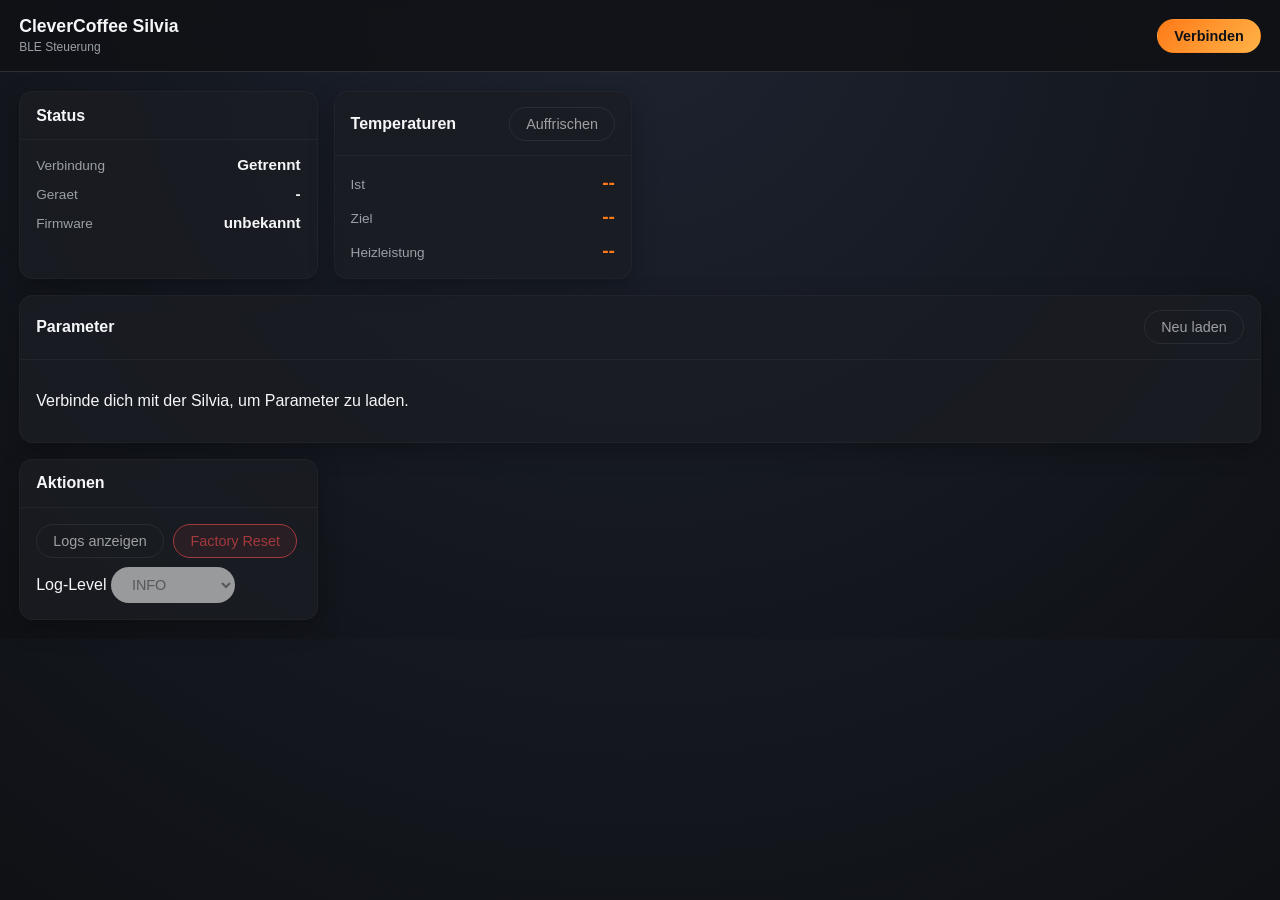
<file: data/app/index.html>
<!DOCTYPE html>
<html lang="de">
<head>
    <meta charset="utf-8">
    <meta name="viewport" content="width=device-width, initial-scale=1">
    <title>CleverCoffee Silvia</title>
    <link rel="manifest" href="../manifest.json">
    <link rel="stylesheet" href="./styles.css">
</head>
<body>
    <header class="top-bar">
        <div class="brand">
            <span class="brand-title">CleverCoffee Silvia</span>
            <span class="brand-sub">BLE Steuerung</span>
        </div>
        <button id="connectBtn" class="primary">Verbinden</button>
    </header>

    <main class="content" id="appRoot">
        <section class="card" id="connectionCard">
            <div class="card-header">
                <h2>Status</h2>
            </div>
            <div class="card-body status">
                <div class="status-row">
                    <span class="label">Verbindung</span>
                    <span class="value" id="connectionState">Getrennt</span>
                </div>
                <div class="status-row">
                    <span class="label">Geraet</span>
                    <span class="value" id="deviceName">-</span>
                </div>
                <div class="status-row">
                    <span class="label">Firmware</span>
                    <span class="value" id="firmwareInfo">unbekannt</span>
                </div>
            </div>
        </section>

        <section class="card" id="telemetryCard">
            <div class="card-header">
                <h2>Temperaturen</h2>
                <button id="refreshTelemetry" class="ghost" aria-label="Temperaturen aktualisieren">Auffrischen</button>
            </div>
            <div class="card-body telemetry">
                <div class="metric">
                    <span class="metric-label">Ist</span>
                    <span class="metric-value" id="tempCurrent">--</span>
                </div>
                <div class="metric">
                    <span class="metric-label">Ziel</span>
                    <span class="metric-value" id="tempTarget">--</span>
                </div>
                <div class="metric">
                    <span class="metric-label">Heizleistung</span>
                    <span class="metric-value" id="tempPower">--</span>
                </div>
            </div>
        </section>

        <section class="card" id="parametersCard">
            <div class="card-header">
                <h2>Parameter</h2>
                <div class="actions">
                    <button id="reloadParameters" class="ghost">Neu laden</button>
                </div>
            </div>
            <div class="card-body" id="parameterContainer">
                <p class="placeholder">Verbinde dich mit der Silvia, um Parameter zu laden.</p>
            </div>
        </section>

        <section class="card" id="actionsCard">
            <div class="card-header">
                <h2>Aktionen</h2>
            </div>
            <div class="card-body actions">
                <button id="toggleLogs" class="ghost">Logs anzeigen</button>
                <button id="factoryReset" class="danger">Factory Reset</button>
                <div class="log-level">
                    <label for="logLevelSelect">Log-Level</label>
                    <select id="logLevelSelect" disabled>
                        <option value="TRACE">TRACE</option>
                        <option value="DEBUG">DEBUG</option>
                        <option value="INFO" selected>INFO</option>
                        <option value="WARNING">WARNING</option>
                        <option value="ERROR">ERROR</option>
                        <option value="FATAL">FATAL</option>
                    </select>
                </div>
            </div>
        </section>

        <section class="card hidden" id="logsCard">
            <div class="card-header">
                <h2>Logs</h2>
                <button id="clearLogs" class="ghost">Leeren</button>
            </div>
            <div class="card-body logs" id="logContainer"></div>
        </section>
    </main>

    <div id="toast" role="status" aria-live="polite"></div>

    <template id="parameterRowTemplate">
        <div class="parameter-row">
            <div class="parameter-info">
                <span class="parameter-label"></span>
                <span class="parameter-name"></span>
            </div>
            <div class="parameter-control"></div>
            <div class="parameter-meta">
                <button class="help ghost" type="button">Info</button>
                <span class="range"></span>
            </div>
            <div class="help-text hidden"></div>
            <div class="error-text hidden"></div>
        </div>
    </template>

    <script src="./main.js" type="module"></script>
</body>
</html>
</file>
<file: data/app/styles.css>
:root {
    --bg-color: #0f1115;
    --card-color: #1a1d23;
    --accent-color: #ff7a18;
    --accent-muted: #ffb347;
    --text-color: #f5f6f7;
    --text-muted: #9aa0a6;
    --border-color: #2a2e36;
    --success: #2ecc71;
    --danger: #ff4d4f;
    --font-base: "Inter", "Segoe UI", sans-serif;
}

* {
    box-sizing: border-box;
}

html, body {
    margin: 0;
    padding: 0;
    background: radial-gradient(circle at top, #1d2330, #0f1115);
    color: var(--text-color);
    font-family: var(--font-base);
    min-height: 100%;
}

body {
    display: flex;
    flex-direction: column;
}

.top-bar {
    display: flex;
    justify-content: space-between;
    align-items: center;
    padding: 1rem 1.2rem;
    background: rgba(15, 17, 21, 0.8);
    backdrop-filter: blur(12px);
    position: sticky;
    top: 0;
    z-index: 10;
    border-bottom: 1px solid var(--border-color);
}

.brand-title {
    display: block;
    font-size: 1.1rem;
    font-weight: 600;
}

.brand-sub {
    font-size: 0.75rem;
    color: var(--text-muted);
}

.content {
    padding: 1.2rem;
    display: grid;
    gap: 1rem;
}

.card {
    background: rgba(26, 29, 35, 0.85);
    border: 1px solid rgba(255, 255, 255, 0.03);
    border-radius: 14px;
    overflow: hidden;
    box-shadow: 0 8px 24px rgba(0, 0, 0, 0.25);
}

.card-header {
    display: flex;
    justify-content: space-between;
    align-items: center;
    padding: 0.9rem 1rem;
    border-bottom: 1px solid rgba(255, 255, 255, 0.04);
}

.card-header h2 {
    margin: 0;
    font-size: 1rem;
    font-weight: 600;
}

.card-body {
    padding: 1rem;
}

.status-row,
.metric {
    display: flex;
    justify-content: space-between;
    align-items: baseline;
    margin-bottom: 0.75rem;
}

.status-row:last-child,
.metric:last-child {
    margin-bottom: 0;
}

.label {
    font-size: 0.85rem;
    color: var(--text-muted);
}

.value {
    font-size: 0.95rem;
    font-weight: 600;
}

.metric-label {
    font-size: 0.85rem;
    color: var(--text-muted);
}

.metric-value {
    font-size: 1.2rem;
    font-weight: 600;
    color: var(--accent-color);
}

button,
select {
    font-family: var(--font-base);
    font-size: 0.9rem;
    border-radius: 999px;
    border: 1px solid transparent;
    padding: 0.5rem 1rem;
    cursor: pointer;
    transition: transform 0.2s ease, box-shadow 0.2s ease, background 0.2s ease;
}

button:disabled,
select:disabled {
    opacity: 0.6;
    cursor: not-allowed;
}

button.primary {
    background: linear-gradient(135deg, var(--accent-color), var(--accent-muted));
    color: #0f1115;
    font-weight: 600;
}

button.ghost {
    background: transparent;
    border-color: rgba(255, 255, 255, 0.12);
    color: var(--text-color);
}

button.danger {
    background: rgba(255, 77, 79, 0.12);
    border-color: var(--danger);
    color: var(--danger);
}

button:hover:not(:disabled),
select:hover:not(:disabled) {
    box-shadow: 0 6px 16px rgba(0, 0, 0, 0.25);
    transform: translateY(-1px);
}

.actions {
    display: flex;
    flex-wrap: wrap;
    gap: 0.6rem;
}

.logs {
    max-height: 320px;
    overflow-y: auto;
    font-family: "Roboto Mono", monospace;
    font-size: 0.75rem;
    line-height: 1.4;
    color: var(--text-muted);
    white-space: pre-wrap;
}

.hidden {
    display: none !important;
}

#toast {
    position: fixed;
    left: 50%;
    bottom: 32px;
    transform: translateX(-50%);
    background: rgba(26, 29, 35, 0.95);
    color: var(--text-color);
    padding: 0.75rem 1.25rem;
    border-radius: 999px;
    box-shadow: 0 10px 30px rgba(0, 0, 0, 0.35);
    opacity: 0;
    pointer-events: none;
    transition: opacity 0.3s ease, transform 0.3s ease;
}

#toast.visible {
    opacity: 1;
    transform: translate(-50%, -6px);
}

.parameter-section {
    margin-bottom: 1.4rem;
}

.parameter-section h3 {
    margin: 0 0 0.6rem 0;
    font-size: 0.95rem;
    font-weight: 600;
}

.parameter-row {
    background: rgba(15, 17, 21, 0.6);
    border: 1px solid rgba(255, 255, 255, 0.04);
    border-radius: 12px;
    padding: 0.8rem;
    margin-bottom: 0.6rem;
    display: grid;
    gap: 0.5rem;
}

.parameter-info {
    display: flex;
    justify-content: space-between;
    align-items: baseline;
}

.parameter-label {
    font-weight: 600;
}

.parameter-name {
    font-size: 0.75rem;
    color: var(--text-muted);
}

.parameter-control input,
.parameter-control select {
    width: 100%;
    padding: 0.55rem 0.7rem;
    border-radius: 10px;
    border: 1px solid rgba(255, 255, 255, 0.12);
    background: rgba(12, 14, 18, 0.8);
    color: var(--text-color);
}

.parameter-meta {
    display: flex;
    justify-content: space-between;
    align-items: center;
    gap: 0.4rem;
    font-size: 0.75rem;
    color: var(--text-muted);
}

.parameter-meta .range {
    flex: 1;
    text-align: right;
}

.parameter-row.pending {
    border-color: var(--accent-muted);
    box-shadow: 0 0 0 1px rgba(255, 122, 24, 0.2);
}

.parameter-row.error {
    border-color: var(--danger);
}

.help-text {
    font-size: 0.78rem;
    color: var(--text-muted);
    line-height: 1.4;
}

.switch {
    position: relative;
    display: inline-flex;
    align-items: center;
    gap: 0.4rem;
    font-size: 0.85rem;
}

.switch input {
    appearance: none;
    width: 44px;
    height: 24px;
    background: rgba(255, 255, 255, 0.1);
    border-radius: 999px;
    position: relative;
    transition: background 0.3s ease;
}

.switch input::after {
    content: "";
    position: absolute;
    top: 3px;
    left: 4px;
    width: 18px;
    height: 18px;
    border-radius: 50%;
    background: #fff;
    transition: transform 0.3s ease;
}

.switch input:checked {
    background: linear-gradient(135deg, var(--accent-color), var(--accent-muted));
}

.switch input:checked::after {
    transform: translateX(18px);
}

@media (min-width: 768px) {
    .content {
        grid-template-columns: repeat(auto-fit, minmax(280px, 1fr));
    }

    #parametersCard {
        grid-column: 1 / -1;
    }
}

@media (prefers-reduced-motion: reduce) {
    *,
    *::before,
    *::after {
        transition-duration: 0.01ms !important;
        animation-duration: 0.01ms !important;
    }
}
#toast.error {
    background: rgba(255, 77, 79, 0.95);
    color: #0f1115;
}
</file>
